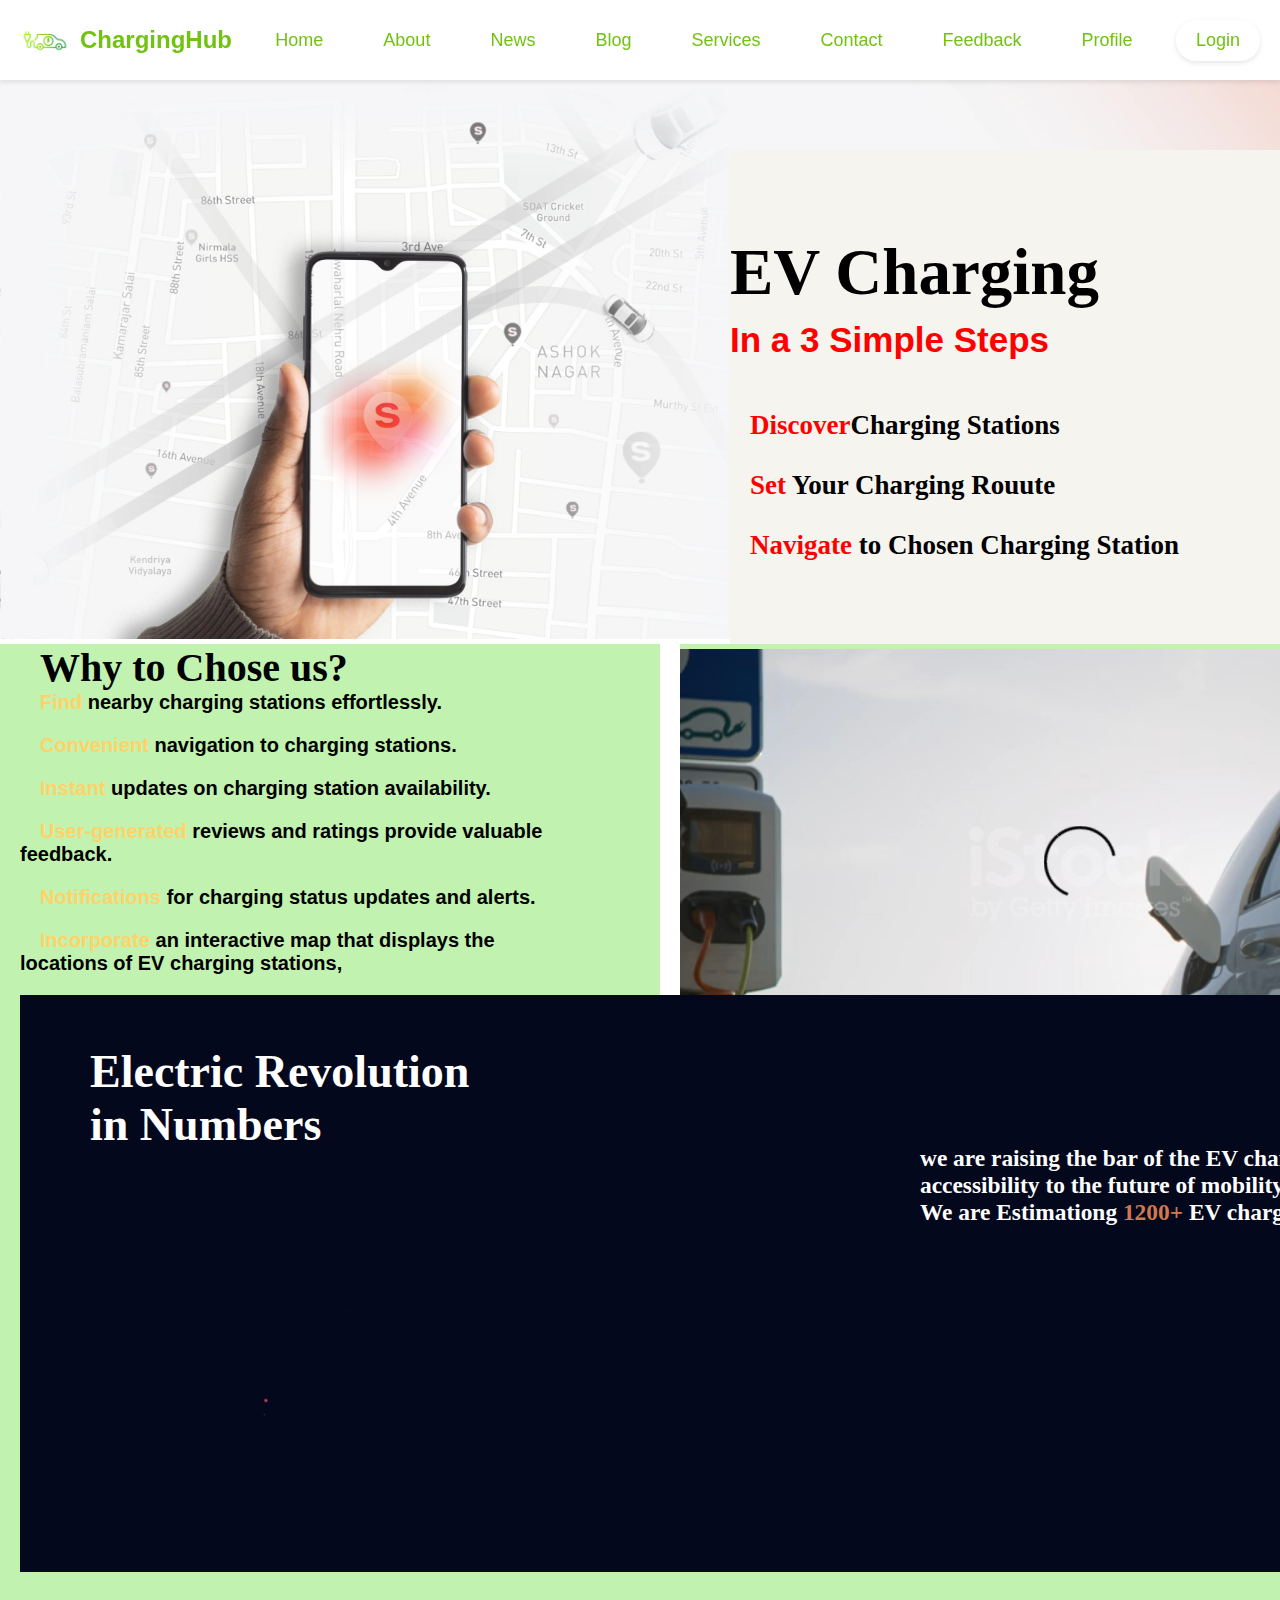
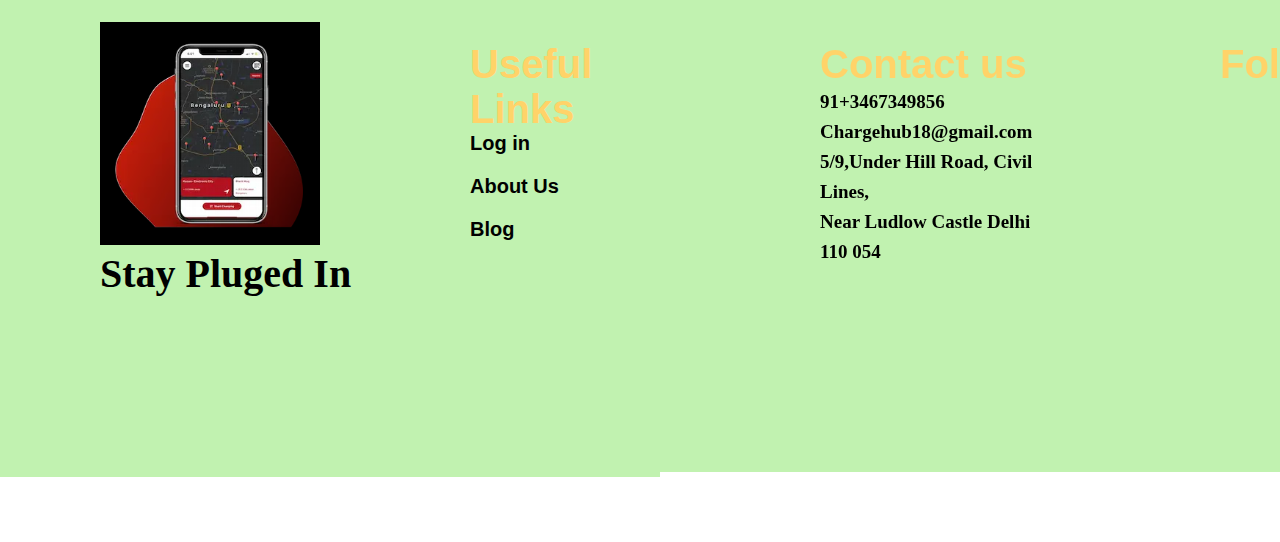
<file: index.html>
<!DOCTYPE html>
<html>
    <head>
        <title>this is home page</title>

        <link rel="stylesheet" href="https://cdnjs.cloudflare.com/ajax/libs/font-awesome/6.5.1/css/all.min.css" integrity="sha512-DTOQO9RWCH3ppGqcWaEA1BIZOC6xxalwEsw9c2QQeAIftl+Vegovlnee1c9QX4TctnWMn13TZye+giMm8e2LwA==" crossorigin="anonymous" referrerpolicy="no-referrer" />
        
        <link rel="stylesheet" href="home.css">
        
        <style>
            #video3
            {
                top: 0;
                position: absolute;
                margin-left: 660px;
                margin-top: 0px;
                background-color: #C1F2B0;
            }
           
        </style>
        
        

    </head>
    <body>
        <div id="navbar-placeholder"></div>
<script>
document.addEventListener('DOMContentLoaded', function() {
    fetch('navbar.html')
        .then(response => response.text())
        .then(data => {
            document.getElementById('navbar-placeholder').innerHTML = data;
        });
});
</script>
        <div id="allcontents">
        
        <!--
            <marquee class="notification">!!---ChargeHub---!!</marquee>   
                <label>
                    
                    <div class="slide">
                        <div id="menu">
                            
                                <h1 ><i class="fa-solid fa-bars" id="menu_icon"></i>Menu</h1>
                            
                                           
                        </div>
                        <ul>
                            
                            <li><a href="home.html"><i class="fa-solid fa-house"></i>Home</a></li>
                            <li><a href="#"><i class="fa-brands fa-servicestack"></i>Services</a></li>
                            <li><a href="about.html"><i class="fa-solid fa-address-card"></i>About us</a></li>
                            <li><a href="contact1.html"><i class="fa-solid fa-address-book"></i> Contact Us</a></li>
                            <li><a href="blog.html"><i class="fa-solid fa-blog"></i>Blog</a></li>
                        </ul>
                        
                         
                    </div>
                --> 
                
                
                                       
                    <ul class="nav-links">
                        <li><a href="home.html" data-audio-src="">Home</a></li>
                        <li><a href="about.html" data-audio-src="about_us.mp3">About</a></li>
                        <li><a href="news.html" data-audio-src="">News</a></li>
                        <li><a href="blog.html"data-audio-src="blog audio.mp3">Blog</a></li>
                        <li><a href="route.html" data-audio-src="">Services</a></li>
                        <li><a href="contact1.html" data-audio-src="">Contact</a></li>
                        <li><a href="feedback.php" data-audio-src="feedback audio.mp3">Feedback</a></li>
                    </ul>    
                </div>
            

                        
                    
        
                </label> 
                <div id="container"></div>
                    <div id="video1">
                        <video autoplay muted width="100%">
                            <source src="3-simple-steps-video.webm" type="video/webm">
                        </video>
                        <div id="content" >
                            <h1 id="first">EV Charging</h1>
                            <h2 id="second">In a 3 Simple Steps</h2>
                            <div id="steps">
                                <h2><i class="fa-solid fa-circle-check" id="third"></i><span class="highlight">Discover</span>Charging Stations <br><i class="fa-solid fa-circle-check" id="fourth"></i><span class="highlight">Set</span> Your Charging Rouute <br><i class="fa-solid fa-circle-check" id="fifth"></i><span class="highlight">Navigate</span> to Chosen Charging Station</h2>
                            </div>
                        </div>
                    
                    </div>
                </div>
                <div >
                    
                    <!---this is the features of EV charging station-->
                    <div id="middle1">
                        <h1><i class="fa-solid fa-circle-question" id="question"></i>Why to Chose us?</h1>
                        <div id="keys">
                            <h4><i class="fa-solid fa-diamond" id="question"></i><span class="highlight1">Find</span> nearby charging stations effortlessly.</h4>
                            <h4><i class="fa-solid fa-diamond"id="question"></i><span class="highlight1"> Convenient</span> navigation to charging stations.</h4>
                            <h4><i class="fa-solid fa-diamond"id="question"></i><span class="highlight1">Instant</span> updates on charging station availability.</h4>
                            <h4><i class="fa-solid fa-diamond"id="question"></i><span class="highlight1">User-generated</span> reviews and ratings provide valuable<br>feedback.</h4>
                            <h4><i class="fa-solid fa-diamond"id="question"></i><span class="highlight1">Notifications</span> for charging status updates and alerts.</h4>
                            <h4><i class="fa-solid fa-diamond"id="question"></i><span class="highlight1">Incorporate</span> an interactive map that displays the<br>locations of EV charging stations,</h4>
                            <h2></h2>
                        </div>    
                    <div>
                        <div id="video3">
                            <video  width="800" height="460" controls>
                                <source src="vehicle.mp4" type="video/mp4">
                                <track label="English" kind="subtitles" srclang="en" src="english.vtt" default>
                                <track label="Marathi" kind="subtitles" srclang="mr" src="marathi.vtt" default>

                            </video>
                                
                        </div>

                    
                      
                </div>
                <!---this is the revolution in past years-->
                <div>
                    <div id="midimg" background-color="#3C0753">
                        <img src="Demograph-4.gif" alt="" width="75%"height="65%" zoom="80%">
                        <div id="revolution">
                            <h1>Electric Revolution<br>in Numbers</h1>
                        </div>
                        <div id="rev"> 
                            <h3> we are raising the bar of the EV charging,<br> accessibility to the future of mobility!</h3>
                            <h3>We are Estimationg <span class="highlight2">1200+</span> EV charging Stations</h3>
                        </div>
                    </div>    
                    
                </div>

                <div id="bottom-page">
                    <div id="stay">
                        
                        <img src="image2.jpg" alt="pic">
                        <h1>Stay Pluged In</h1>
                        
                    </div>
                    <div id="useful-links">
                        <h1 class="highlight1">Useful Links</h1>
                        <h4>Log in</h4>
                        <h4>About Us</h4>
                        <h4>Blog</h4>
                    </div>
                    <div>
                        <div id="contacting">
                            <h1 class="highlight1">Contact us</h1>
                            <h2 class="address">91+3467349856</h2>
                            <h2 class="address">Chargehub18@gmail.com</h2>
                            <h2 class="address">5/9,Under Hill Road, Civil Lines,<br>Near Ludlow Castle Delhi 110 054</h2>
                        </div>
                        <div id="followus">
                            <h1 class="highlight1">Follow us</h1>
                            <h1><i class="fa-brands fa-x-twitter" id="follow"></i></h1>
                            <h1><i class="fa-brands fa-linkedin"id="follow"></i></h1>
                            <h1><i class="fa-brands fa-instagram"id="follow"></i></h1>
                        </div>
                    </div>
                    
                </div>
            </div> 
             
                         


         <script src="home.js"></script>
    </body>
</html>
</file>
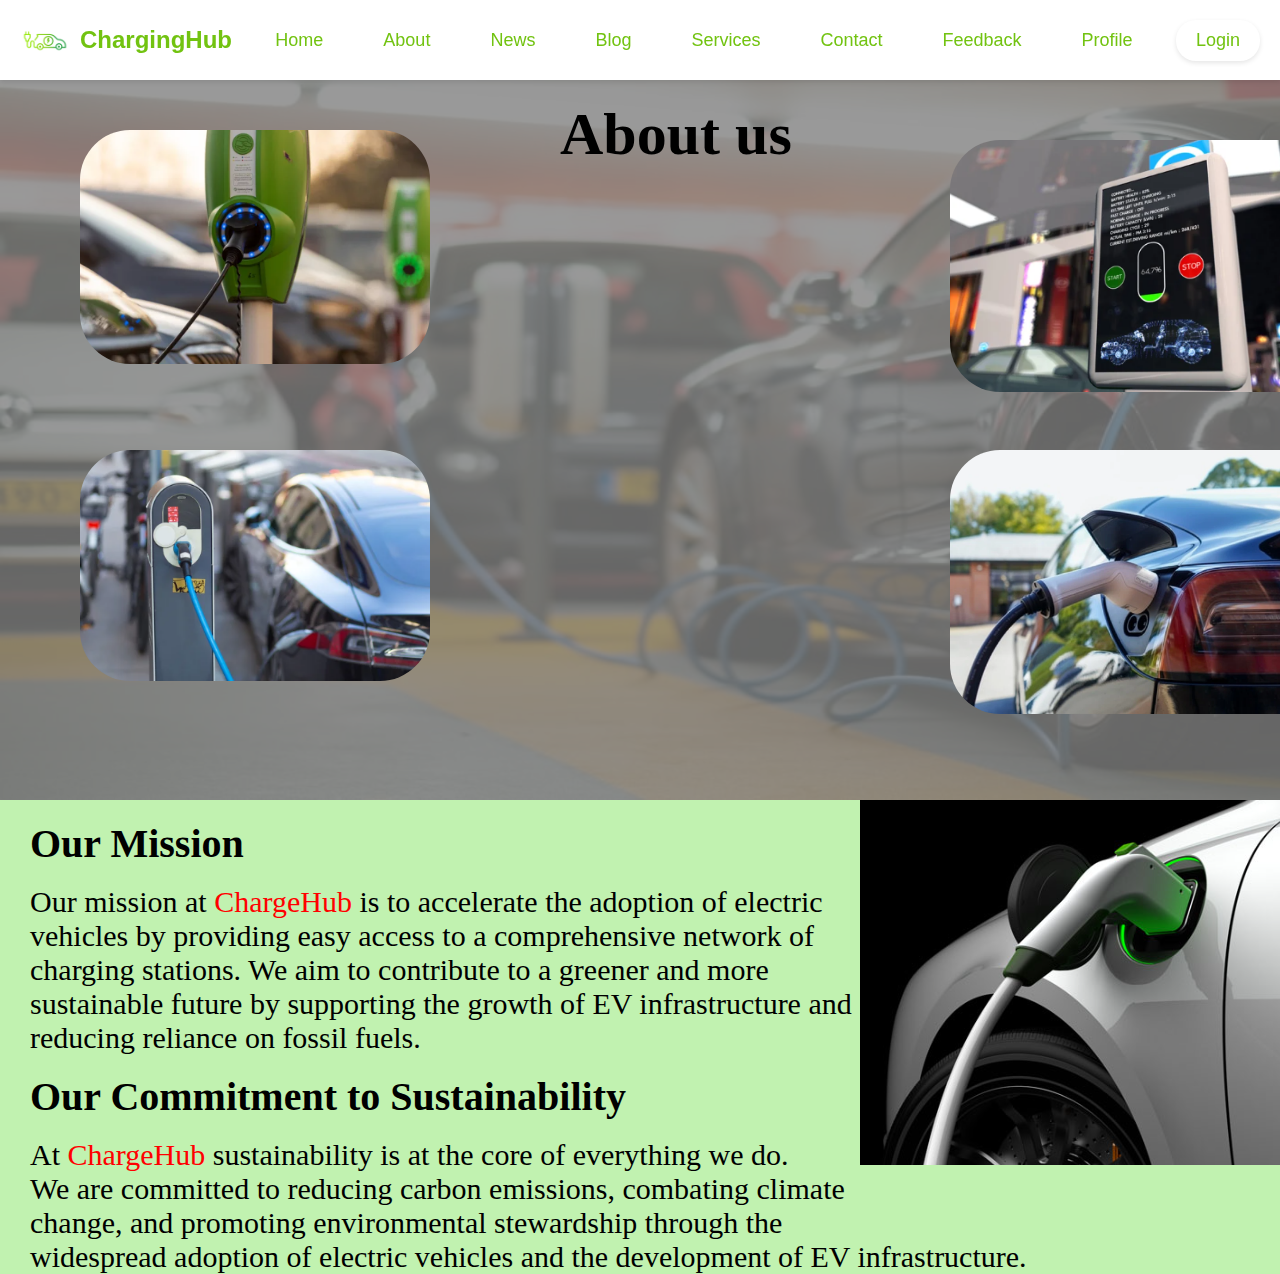
<file: about.html>
<html>
    <head>

        <title>about us</title>
        <link rel="stylesheet" href="about.css">
        
        <style>
            body{
                background-color: #C1F2B0;;
            }
            .about img 
            {
                animation: fadeIn 8s linear forwards;
            }
            @keyframes fadeIn
            {
                0%{
                    opacity: 0;
                }             
                25%{
                    opacity: 4;
                }
                50%{
                    opacity: 7;
                }
            }
          
        </style>
    </head>
    <body>
        


        
        <img src="background - Copy.jpg" id="backgroundimage"  alt="">
        <div id="navbar-placeholder"></div>
<script>
document.addEventListener('DOMContentLoaded', function() {
    fetch('navbar.html')
        .then(response => response.text())
        .then(data => {
            document.getElementById('navbar-placeholder').innerHTML = data;
        });
});
</script>
        
    </div>
    <h1 id="headline" style="color: black;
                            margin-top: 100px;">About us</h1> 
        <!--<div class="about">
            <h1 style="position: absolute;
                        top: 0;
                        margin-top: 30px;
                        margin-left: 70px;
                        font-size: 50px;
                        color: white;
                        background-color: black;
                        padding-left: 30px;
                        padding-right: 60px;">About us</h1>-->
            <img src="about1.png" id="image1"class="image" alt="">
            <img src="about2.png" id="image2"class="image" alt="">
            <img src="about3.png" id="image3"class="image" alt="">
            <img src="about4.png" id="image4"class="image" alt="">
        </div>

        <div>
            <img src="car1.png" id="car">
            <h3>Our Mission</h3>
            <br>
           <p id="info">Our mission at <span id="red"> ChargeHub</span> is to accelerate the adoption of electric <br> vehicles by providing easy access to a comprehensive network of <br>charging stations. We aim to contribute to a greener and more <br>
             sustainable future by supporting the growth of EV infrastructure and <br>reducing reliance on fossil fuels.</p>
             <br>
             <h3>Our Commitment to Sustainability</h3>
             <br>
             <p id="info">At <span id="red">ChargeHub</span> sustainability is at the core of everything we do. <br> We are committed to reducing carbon emissions, combating climate <br> change, and promoting environmental stewardship through the <br> widespread adoption of electric vehicles and the development of EV infrastructure.

             </p>
        </div>
          
        
    
    </body>
</html>
</file>
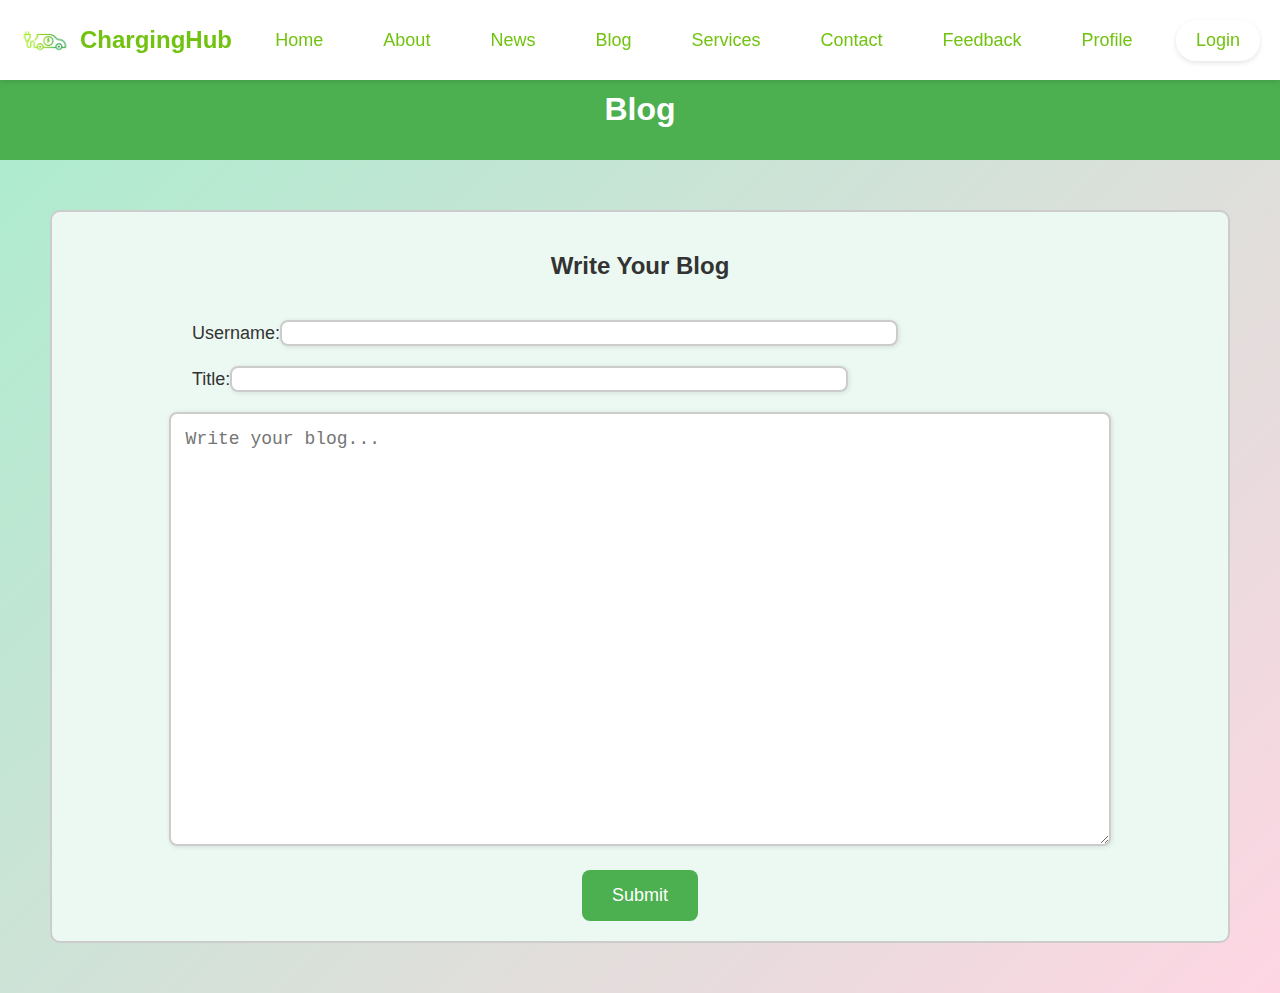
<file: blogwrite.html>
<!DOCTYPE html>
<html lang="en">
<head>
    <meta charset="UTF-8">
    <meta name="viewport" content="width=device-width, initial-scale=1.0">
    <title>BLOG</title>
    <style>
        body {
            font-family: 'Arial', sans-serif;
            margin: 0;
            padding: 0;
            box-sizing: border-box;
            background: linear-gradient(135deg, #a8edcd 0%, #fed6e3 100%);
            color: #333;
        }
        #con{
            padding-top: 60px;
        }
        #header {
            background-color: #4CAF50;
            padding: 10px;
            text-align: center;
            color: white;
            position: inherit;
        }


        #main {
            text-align: center;
            margin: 50px;
            border: 2px solid #ccc;
            border-radius: 10px;
            padding: 20px;
            background-color: #ecf9f2;
        }
        /* Username and Title input styles */
        #u, #t {
           font-size: 18px;
           padding-top: 20px;
           text-align: left; 
           margin-left: 20px; 
           padding-left: 100px;
        }
        
        input[type="text"] {
            width: 60%;
            height: 20px;
            font-size: 18px;
            border: 2px solid #ccc;
            border-radius: 8px;
            box-shadow: 1px 1px 5px rgba(0, 0, 0, 0.1);
            background-color: #fff;
        }
        
        /* Textarea styles */
        textarea {
            width: 80%;
            height: 400px;
            margin: 20px;
            padding: 15px;
            font-size: 18px;
            border: 2px solid #ccc;
            border-radius: 8px;
            box-shadow: 1px 1px 5px rgba(0, 0, 0, 0.1);
            background-color: #fff;
        }

        input[type="submit"] {
            background-color: #4CAF50;
            color: white;
            font-size: 18px;
            padding: 15px 30px;
            border: none;
            border-radius: 8px;
            cursor: pointer;
        }
        /* Navigation bar styles */
        
    </style>
</head>
<body>
    <div id="navbar-placeholder"></div>
<script>
document.addEventListener('DOMContentLoaded', function() {
    fetch('navbar.html')
        .then(response => response.text())
        .then(data => {
            document.getElementById('navbar-placeholder').innerHTML = data;
        });
});
</script>
    <div id="con">
    <div id="header">
        <h1>Blog</h1>
    </div>
    <div id="main">

        <h2>Write Your Blog</h2>
        <!-- Form for submitting a blog -->
        <form action="blogsubmit.php" method="post" name="frm" onSubmit="return check();">
            <div id="u">Username:<input type="text" name="u"><span id="user" style="color: red; "></span></div>
            <div id="t">Title:<input type="text" name="title"><span id="title" style="color: red; "></span></div>
            <textarea name="content" placeholder="Write your blog..."></textarea><span id="content" style="color: red;"></span><br>
            <input type="submit" name="submit">
        </form>
    </div>
</div>
    <!-- JavaScript for form validation -->
    <script>

    function check() {
        var uname = document.frm.u.value;
        var con = document.frm.content.value;
        var ti = document.frm.title.value;
        var unamePattern = /^\w{3,20}$/;
        var number = /^[0-9]+$/;
        var titlePattern = /^[a-zA-Z0-9][a-zA-Z0-9\s]{1,48}[a-zA-Z0-9]$/;
        var userError = document.getElementById("user");
        var titleError = document.getElementById("title");
        var contentError = document.getElementById("content");

        if (uname == "") {
            userError.innerText = "*  enter username";
            return false;
        } else if (number.test(uname)) {
            userError.innerText = "*  enter only letters in username";
            return false;
        } else if (!unamePattern.test(uname)) {
            userError.innerText = "* No special character at the beginning or end of the username, and spaces in between";
            return false;
        } else {
            userError.innerText = "";
        }

        if (ti == "") {
            titleError.innerText = "*  enter title";
            return false;
        } else if (number.test(ti)) {
            titleError.innerText = "* No number in title";
            return false;
        } else if (!titlePattern.test(ti)) {
            titleError.innerText = "* No special character at the beginning or end of the title, and spaces in between";
            return false;
        } else {
            titleError.innerText = "";
        }

        if (con == "") {
            contentError.innerText = "*  enter content";
            return false;
        } else if (con.length > 5000) {
            contentError.innerText = "*  reduce content length";
            return false;
        } else {
            contentError.innerText = "";
        }

        return true;
    }
    </script>
</body>
</html>
</file>
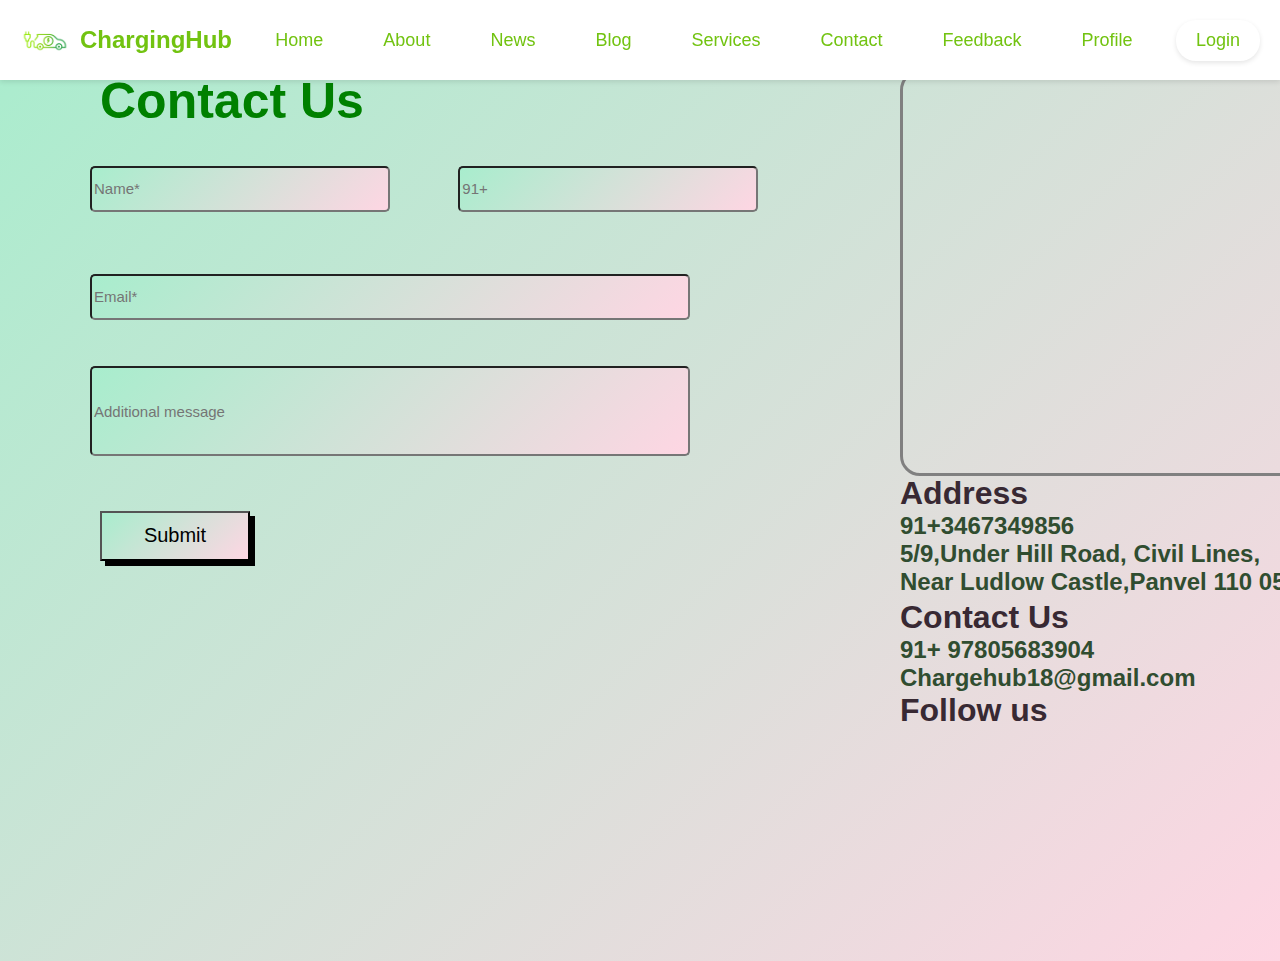
<file: contact1.html>
<html>
    <head>
        <title>contact page</title>
        <link rel="stylesheet" href="https://cdnjs.cloudflare.com/ajax/libs/font-awesome/6.5.1/css/all.min.css" integrity="sha512-DTOQO9RWCH3ppGqcWaEA1BIZOC6xxalwEsw9c2QQeAIftl+Vegovlnee1c9QX4TctnWMn13TZye+giMm8e2LwA==" crossorigin="anonymous" referrerpolicy="no-referrer" />

        <link rel="stylesheet" href="contactfinal1.css">
        
        <link rel = "stylesheet" href = "http://cdn.leafletjs.com/leaflet-0.7.3/leaflet.css"/>
  	<script src = "http://cdn.leafletjs.com/leaflet-0.7.3/leaflet.js"></script>
    <script src="contactfinal.js"></script>

    </head>
    <body">
    <!----
    <div id="back">
        <div id="welcome"><?php echo welcome  your message successfully sent! ?></div>
    </div>-->
    <div id="navbar-placeholder"></div>
<script>
document.addEventListener('DOMContentLoaded', function() {
    fetch('navbar.html')
        .then(response => response.text())
        .then(data => {
            document.getElementById('navbar-placeholder').innerHTML = data;
        });
});
</script>
         <div id="page">
    
        <h4>Contact Us</h4>
        <!--taking name and gmail for sending their opinions-->
        <form method="post" action="contact.php" name="contact" onsubmit="check();" >
            <div id="userinfo">
                <!--accepting the name from user-->
                <i class="fa-solid fa-user"></i><input type="text" name="uname" placeholder="Name*">
                <!--<i class="fa-solid fa-user"></i><input type="text" name="uname" placeholder="Name*">-->
                <h6 class="visible" id="valid1" style="margin-top: 200px;
                                            margin-left: 100px;">- - enter name - -</h6>
                <h6 class="visible" id="valid4" style="margin-top: 200px;
                                            margin-left: 100px;">- - enter the valid name - -</h6>                           

                <i class="fa-solid fa-phone"></i><input type="text" name="uphone" placeholder="91+"><br>
                <h6 class="visible" id="valid2" style="margin-top: 200px;
                                            margin-left: 500px;">- - enter phone number - -</h6>
                <h6 class="visible" id="valid7" style="margin-top: 200px;
                                             margin-left: 500px;">- - enter correct phone number - -</h6>
                <h6 class="visible" id="valid8" style="margin-top: 200px;
                                            margin-left: 500px;">- - enter 10 digit number - -</h6>
                <h6 class="visible" id="valid5" style="margin-top: 200px;
                                        margin-left: 500px;">- - enter valid phone number - -</h6>
                <i class="fa-solid fa-envelope"></i><input type="text" class="common" name="umail" placeholder="Email*"><br>
                <h6 class="visible" id="valid3" style="margin-top: 300px;
                                            margin-left: 100px;">- - please enter mail - -</h6>
                <h6 class="visible" id="valid6" style="margin-top: 300px;
                                            margin-left: 100px;">- - enter valid mail - -</h6>                            
                <i class="fa-solid fa-message"></i><input type="text" class="common"id="message" name="umessage" placeholder="Additional message">
                <br>
                <button id="button" onclick="check();">Submit</button>
                
            </div>
		</form>
        
        <div id="frame">

            <div id = "map" style = "width: 450px; height: 400px"></div>
            <div id="contacting">
                <h1 class="highlight1">Address</h1>
                <h2 class="address">91+3467349856</h2>
                <h2 class="address">5/9,Under Hill Road, Civil Lines,<br>Near Ludlow Castle,Panvel 110 054</h2>
                <hr style="margin-left: 900px;margin-right: 140px;height:1px; background-color:red">
                <h1 class="highlight1" >Contact Us</h1>
                <h2 class="address">91+ 97805683904 <br>Chargehub18@gmail.com</h2>
                <h1 class="highlight1">Follow us</h1>
                <h1><i class="fa-brands fa-x-twitter" id="follow"></i></h1>
                <h1><i class="fa-brands fa-linkedin"id="follow"></i></h1>
                <h1><i class="fa-brands fa-instagram"id="follow"></i></h1>
            </div>    
            
        </div>    

        </div>

              
            <script>
                // Creating map options
                var mapOptions = {
                   center: [18.9902, 73.1277],
                   zoom: 10
                }
                
                // Creating a map object
                var map = new L.map('map', mapOptions);
                
                // Creating a Layer object
                var layer = new L.TileLayer('http://{s}.tile.openstreetmap.org/{z}/{x}/{y}.png');
                
                // Adding layer to the map
                map.addLayer(layer);
           
                // Creating a marker
                var marker = L.marker([18.9902, 73.1277]);
                
                // Adding marker to the map
                marker.addTo(map);
             </script>
    </body>
</html>
</file>
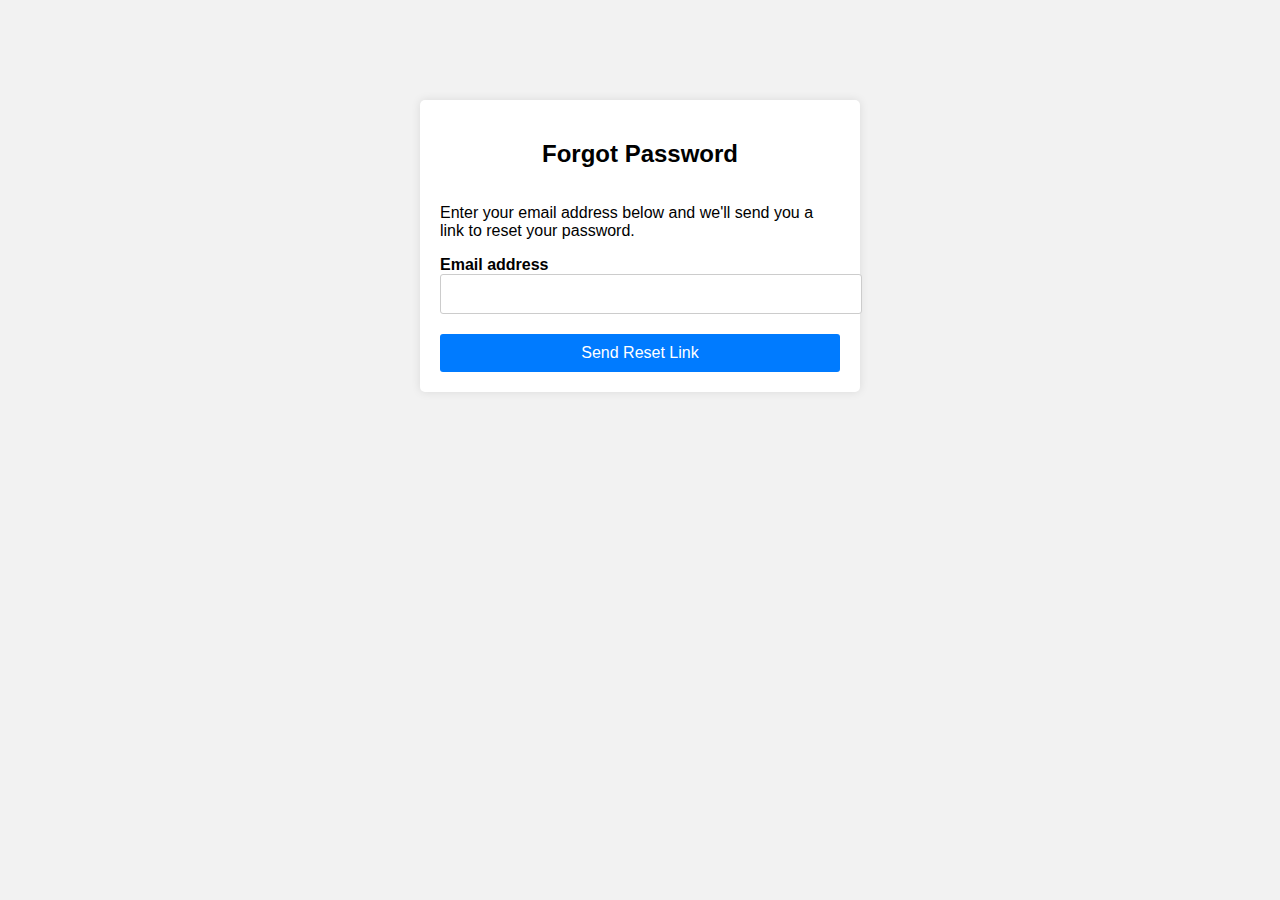
<file: forget.htm>
<!DOCTYPE html>
<html lang="en">
<head>
    <meta charset="UTF-8">
    <meta name="viewport" content="width=device-width, initial-scale=1.0">
    <title>Forgot Password</title>
    <link rel="stylesheet" href="forget.css">
</head>
<body>
    <div class="container">
        <form action="#">
            <h2>Forgot Password</h2>
            <p>Enter your email address below and we'll send you a link to reset your password.</p>
            <div class="form-group">
                <label for="email">Email address</label>
                <input type="email" id="email" name="email" required>
            </div>
            <button type="submit">Send Reset Link</button>
        </form>
    </div>
</body>
</html>
</file>
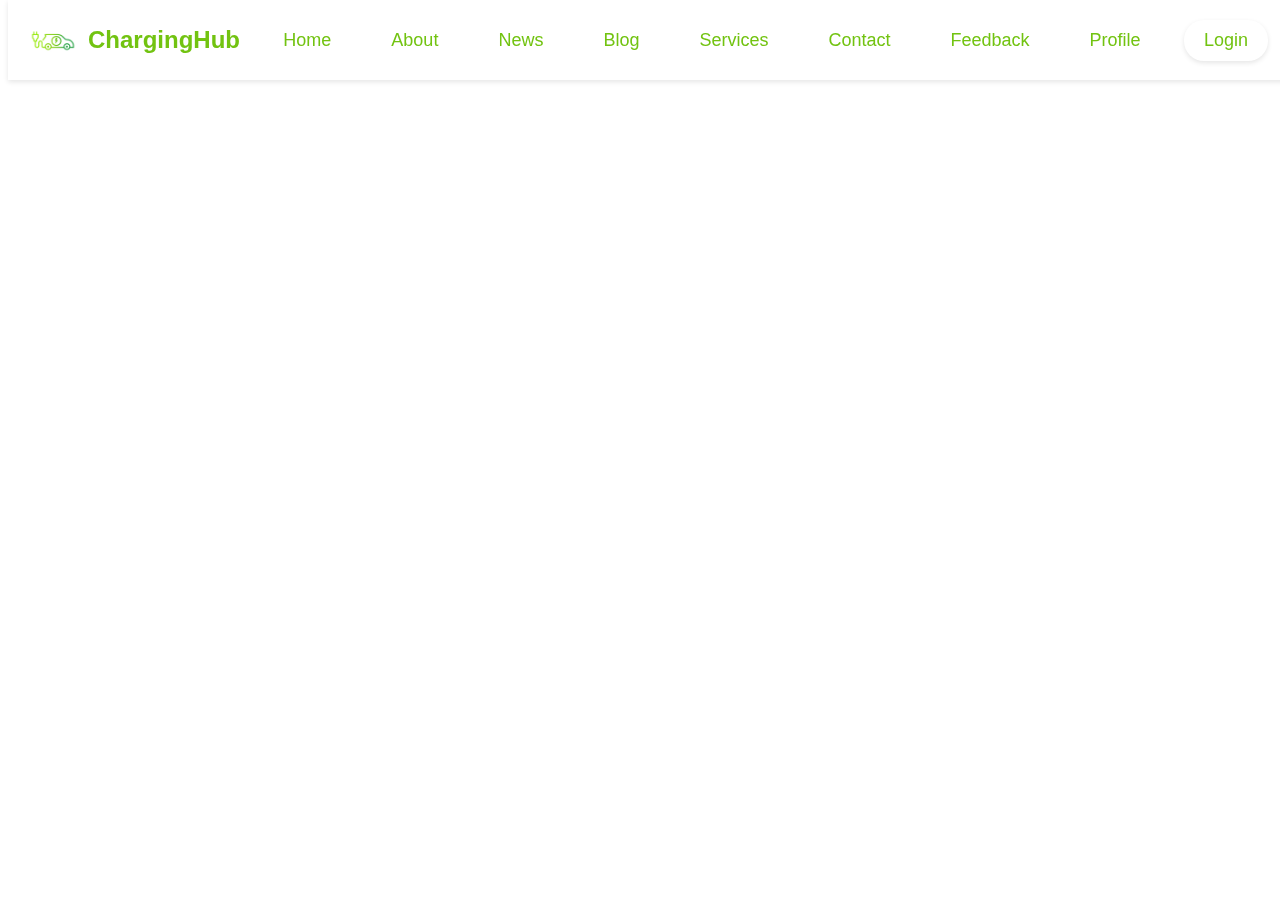
<file: navbar.html>
<!DOCTYPE html>
<html lang="en">
<head>
    <meta charset="UTF-8">
    <meta name="viewport" content="width=device-width, initial-scale=1.0">
    <title>Document</title>
</head>
<body>
    <style>
        
#nav {
    font-family: 'Montserrat', sans-serif;
    position: fixed;
    display: flex;
    align-items: center;
    justify-content: space-between; 
    top: 0;
    height: 80px;
    width: 100%;
    background-color: #fff;
    color: #72c311;
    box-shadow: 0 2px 5px rgba(0, 0, 0, 0.1);
    z-index: 1000;
}

.logo {
    display: flex;
    align-items: center;
    padding-left: 20px;
}

.logo img {
    width: 50px; /* Adjust size as needed */
    height: auto;
    margin-right: 10px;
}

.logo h1 {
    font-size: 24px;
    margin: 0;
    font-weight: 600;
}

.nav-links {
    list-style-type: none;
    margin: 0;
    padding: 0;
    display: flex;
    align-items: center;
}

.nav-links li {
    margin-right: 20px;
}

.nav-links li:last-child {
    margin-right: 0;
}

.nav-links li a {
    color: #72c311;
    text-decoration: none;
    font-size: 18px;
    padding: 10px 20px;
    border-radius: 20px;
    transition: background-color 0.3s ease;
}

.nav-links li a:hover {
    background-color: #f0f0f0;
    color: #555;
}
.login-button-container {
    display: flex;
    align-items: center;
    padding-right: 20px;
}

.login-button {
    font-size: 18px;
    color: #72c311; /* Match the nav links color */
    background-color: #fff; /* Background color matching the nav bar */
    padding: 10px 20px;
    border-radius: 20px;
    text-decoration: none;
    box-shadow: 0 2px 5px rgba(0, 0, 0, 0.1); /* Consistent with nav bar shadow */
    transition: background-color 0.3s ease, color 0.3s ease;
}

.login-button:hover {
    background-color: #72c311; /* Background color on hover */
    color: #fff; /* Text color on hover */
}

    </style>
    <div id="nav">
        <div class="logo">
            <img src="logo.png" alt="ChargingHub Logo">
            <h1>ChargingHub</h1>
        </div>
        <ul class="nav-links">
            <li><a href="index.html">Home</a></li>
            <li><a href="about.html" >About</a></li>
            <li><a href="news.html" >News</a></li>
            <li><a href="blog.php">Blog</a></li>
            <li><a href="info.php" >Services</a></li>
            <li><a href="contact1.html" >Contact</a></li>
            <li><a href="feedback.php">Feedback</a></li>
            <li><a href="profile.php">Profile</a></li>
        </ul>    
        <div class="login-button-container">
            <a href="login.php" class="login-button">Login</a>
        </div>    
    </div>
    <audio id="audio" src="welcome.mp3" </audio>
    <script>
       document.addEventListener("DOMContentLoaded", function () {

var audio = document.getElementById("audio");


var navLinks = document.querySelectorAll(".nav-links a[href='index.html']");
navLinks.forEach(function (link) {
    link.addEventListener("click", function (event) {
        event.preventDefault(); // Prevent the default link behavior
        var targetUrl = this.getAttribute("href"); // Get the href attribute of the clicked link

        // Play the audio
        audio.play();

        // Redirect after a short delay, adjust the delay to match your audio clip length
        setTimeout(function () {
            window.location.href = targetUrl;
        }, 3000); // Delay in milliseconds, adjust according to the length of your audio clip
    });
});
});
        </script>
          
</body>
</html>
</file>
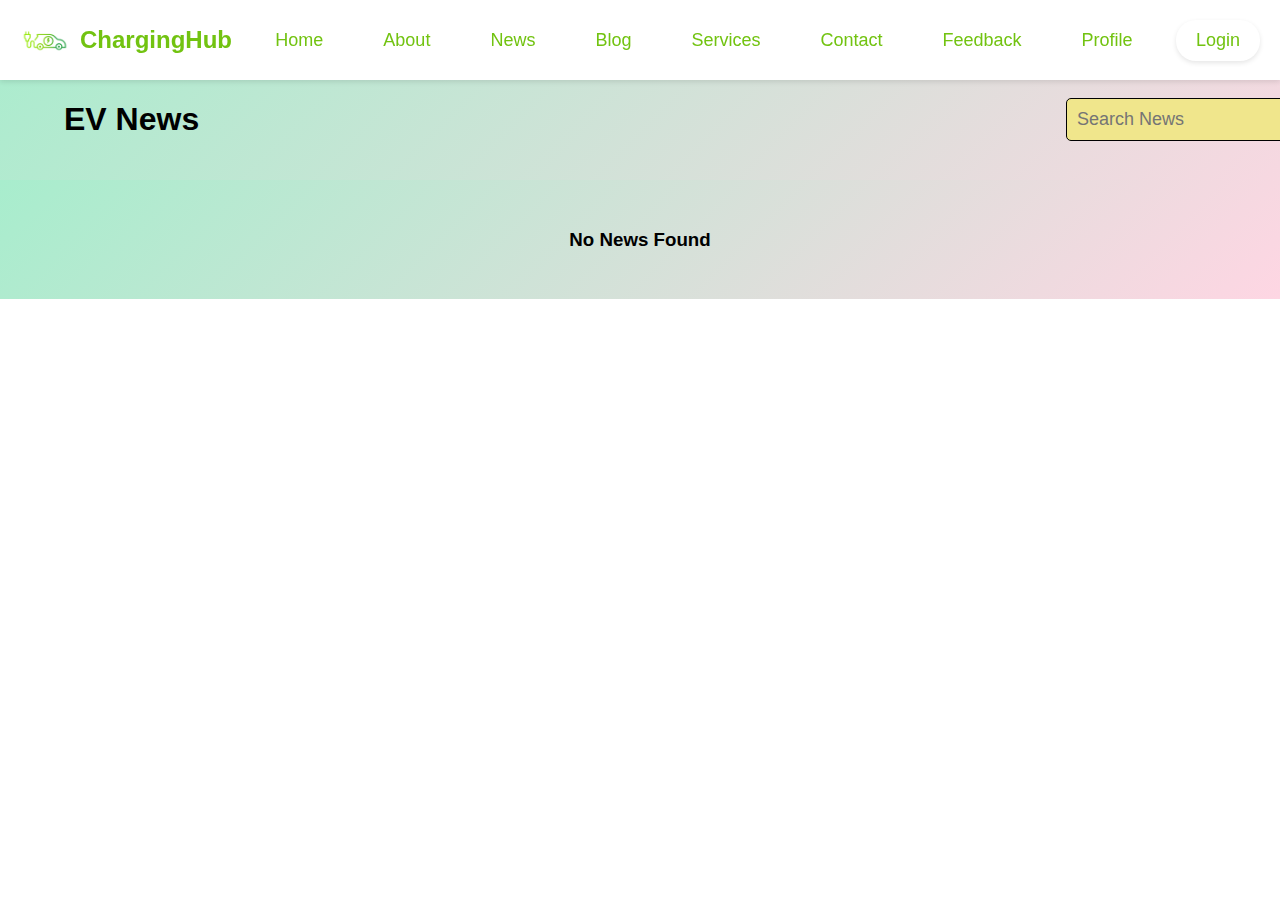
<file: news.html>
<!DOCTYPE html>
<html lang="en">
<head>
    <meta charset="UTF-8">
    <meta name="viewport" content="width=device-width, initial-scale=1.0">
    <title>India News</title>
    <link rel="stylesheet" href="news.css">
</head>
<body>
    <div id="navbar-placeholder"></div>
<script>
document.addEventListener('DOMContentLoaded', function() {
    fetch('navbar.html')
        .then(response => response.text())
        .then(data => {
            document.getElementById('navbar-placeholder').innerHTML = data;
        });
});
</script>

    <div>
        <header class='head'>
            <h1>EV News</h1>
            <input
                type='text'
                id='searchInput'
                placeholder='Search News'
            >
        </header>
        <section class='news-div' id="newsSection">
            <h3>No News Found</h3>
        </section>
    </div>
    <script src="news.js"></script>
</body>
</html>
</file>
<file: home.css>
*{
    margin: 0;
    padding: 0;
    
    
}
#top{
    display: inline-block;
    padding-left: 20px;
    color: #A3DA8D;
    font-size: 65px;
    height: 20px;
    

    
    
}
#headline{

    display: inline-block;
    padding-left: 350px;
    font-size: 45px;
    font-family:perpetua;
    color: white;
    transition: all 2s ease;

    
}
#notfound{
    color: red;
    margin-right: 15px;
   font-size: 20px;
    
}
#upper
{
    background: linear-gradient(to right, #000000, #0f9b0f); /* W3C, IE 10+/ Edge, Firefox 16+, Chrome 26+, Opera 12+, Safari 7+ */

    
   /* background: linear-gradient(to bottom, #000066 0%, #660033 100%);*/
    
    padding-bottom: 50px;
    position: relative;
    animation-name: slowMotion;
    animation-duration: 5s; /* Adjust the duration for slower or faster motion */
    animation-timing-function: ease-in-out;
    
}
.notification{
    color: black;
    position: absolute;   
    background-color: #C1F2B0;
    font-size: 20px;
    /*#03081d;*/
    
    
}
.slide{
    background-color:#228B22;
    height: 98%;
    width: 280px;
    position: absolute;
    color: black;
    font-size: 20px;

}
h1{
    top: 0;
    left: 0;
}
/*
#input1{
    display: none;
    visibility: hidden;
} */
#menu{
    font-size: 20px;
    text-align: center;

    padding-right: 30px;
    padding-top: 3px;
    background-color: #87A922;
    color: black;
}
/*
#symbol{
    background-color:red;
    position: absolute;
    height: 47px;
    width: 50px;
    top: 0;
    cursor: pointer;
    border-radius: 2px;
    box-shadow: 10px;
}
*/
ul li a{
    font-size: 23px;
    line-height: 80%;
    padding: 25px 30px;
    display: block;
    color: #f4b79b;
    text-decoration: none;
    
}
ul li a i{
    width: 50px;
    padding: 0;
    font-size: 30px;
}
/*#navbar{
    color: white;
    /*background-color: black;
   padding-bottom: 300px;
   display: inline-block;
   padding-right: 50px;*/
  /* height: 100vh;
   width: 200px;
   padding-top: 40px;
   margin: 0;
   background: linear-gradient(to bottom,black,black);
   font-size: 20px;
   position: relative;
   left: 50px;
    
}*/
#highlight2{
    color: white;
}


.searchbar{
   display: flex;
   position: absolute;
   right: 2px;
   bottom: 0;
   font-weight: 30px;
    
    
}
#search1 {
    
      padding: 10px;
      width: 150px;
      border: 2px solid black;
      border-radius: 5px;
      height: 8px;
      font-size: 20px;
      margin-right: 5px;
}
#search-icon{
    height: 30px;
    width: 30px;
    border-radius: 5px;
}
#log-in{
    display: block;
    position: absolute;
     right: 5px;
     line-height: 6px;
     top: 12px;
     font-size: 29px;
     color:black;
    }
#menu_icon{
    left: 0;
    position: absolute;
}  
#container{
    position: absolute;
    background-color: rgb(245, 244, 239);
}
#content{
    display:block;
    position:absolute;
    padding-top: 100px;
    padding-left: 0px;
    right: 0px;
    text-align: left;
    width: 550px;
    height: 500px;
    top: 150px;
    background-color: rgb(245, 244, 239);
    line-height: 45px;
} 
#first
{
    font-size: 65px;
} 
#second
{
    font-size: 35px;
    font-family:Arial, Helvetica, sans-serif;
    color: red;
    line-height: 50px;
    position:relative;
    padding-top: 20px;
    
}
#steps{
    line-height: 60px;
    position: relative;
    padding-top: 30px;
    font-size: 18px;
}
#third {
   padding: 10px;
   
}
#fourth{
    padding: 10px;
}
#fifth{
    padding: 10px;
}   
.highlight{
    color: red;
}
#middle{
    
    
    height: 170px;
    float: right;
    
   
    
}
#middle1{
    position: relative;
   
    
    background-color: #C1F2B0;
    padding-left: 20px;
    width: 50%;
    /*background-color: #092635;*/
    font-size: 20px;
    color: black;
    
}

#question{
    padding: 10px;
}
h4{
    padding-bottom: 20px;
    font-size: 20px;
    position: relative;
    left:0px;
    font-family: 'Lucida Sans', 'Lucida Sans Regular', 'Lucida Grande', 'Lucida Sans Unicode', Geneva, Verdana, sans-serif;
}



@frames slowMotion {
    0% {
      opacity: 0.4;
      transform: translateY(0px);
    }
    100% {
      opacity: 1;
      transform: translateY(0);
    }
  }
  
  .slow-motion {
    animation: slowMotion 3s cubic-bezier(0.16, 1, 0.3, 1) infinite; /* Adjust the duration (5s) and timing function for slower motion */
  }
  /*css for thrid page*/
  /*start*/
  
  #midimg{
    position: relative;
    
    width: 1500px;
    padding-left: 0px;
    left: 0;
    float: left;
    background-color: #03081d;
  }
  #revolution{
    position: absolute;
    color: white;
    top: 50px;
    left: 70px;
    font-size: 23px;
    font-family:cursive;


  }
  #rev{
    position: absolute;
    left: 900px;
    top: 150px;
    color: white;
    font-size: 20px;
    font-family:cursive;
 }
.highlight2{
    color: #d2784e;;
 }
 .highlight1{
    color:#FFD369;
    font-family: "Gill Sans", sans-serif;
    
 }

 
  /*css for bottom page */
  #bottom-page{
    
    background-color:#C1F2B0;
    width: 1600px;
    height: 500px;
    padding-top: 150;
    display: inline-block;
    font-family: cursive;
    
  }
  #stay{
    padding-left: 80px;
    padding-top: 50px;
    font-size: 20px;
    color: black;
    position: absolute;
    
  }
  #useful-links{
    color: black;
    display: block;
    position:absolute;
    padding-top: 70px;
    padding-left: 450px;
 }
 #useful-links1{
    padding-bottom: 20px;
 }
 #contacting{
    color: black;
    position: absolute;
    margin-left: 800px;
    margin-top: 70px;
 }
 .address{
    line-height: 30px;
    font-size: 19px;
    font-family:serif;
    font-weight: 9px;
 }
 #followus{
    color: black;
    position: absolute;
    height: 500px;
    width: 500px;
    margin-left: 1200px;
    margin-top: 70px;
    margin-right: 0;
 }
 #follow{
    
        float: left;
        padding-top: 19px;
        padding-right: 25px;
   
    
 }
</file>
<file: about.css>
*{
    margin: 0;
    padding: 0;
}




#backgroundimage
{
    width: 1530px;
    filter: contrast(20%);
    height: 800px;
    padding-bottom: 20px;
    
    
}
.image
{
    
    position: absolute;
    top: 0;
    width: 350px;
    border-radius: 50px;

}
#headline
{
    position: absolute;
    top: 0;
    font-size: 60px;
    margin-left: 560px;
    margin-top: 200px;
    color: black;
   
    
}
.image.show
{
    opacity: 1;
}
#image1
{
    position:absolute;
    top: 0;
    margin-top: 130px;
    margin-left: 80px;
    border-radius: 50px;
    width: 350px;
    transition: all 4s;
}
#image2{
    margin-top: 140px;
    margin-left: 950px;
    width: 380px;
}
#image3
{
    margin-top: 450px;
    margin-left: 80px;
    width: 350px;
}
#image4
{
    margin-left: 950px;
    margin-top:450px;
    width: 400px;
}
#image5
{
    margin-left: 450px;
    margin-top: 250px;
    width: 200px;
    filter: drop-shadow(20px red);
}
#car
{
    position: absolute;
    top: 0;
    margin-left: 860px;
    margin-top: 800px;
    background-color: black;
}
h3
{
    font-size: 40px;
    padding-left: 30px;
}
#info
{
    font-size: 30px;
    margin-left: 30px;
}
#red
{
    color: red;
}
</file>
<file: contactfinal1.css>
*{
    font-family: 'Montserrat', sans-serif;
    margin: 0;
    

    

}

#page{
   background: linear-gradient(135deg, #a8edcd 0%, #fed6e3 100%);;
    padding-top: 22px;
    padding-bottom:400px;
   
    
}
h4{
    margin-left: 100px;
    margin-top: 50px;
    font-size: 50px;
    color: green;
}
#userinfo{
    line-height:3.6;
    padding-left: 30px;
    font-size: 30px;
    
}
input{
    line-height: 40px;
    width: 300px;
    border-radius: 5px;
    color: black;
    background: linear-gradient(135deg, #a8edcd 0%, #fed6e3 100%);
    font-size: 15px;
    
}

i{
    padding: 30px;
    color: rgb(52, 50, 50);
}
.common{
    
    width: 600px;
    margin-top: 10px;
}
#button{
   margin-top: 50px;
    margin-left: 70px;
    width: 150px;
    height: 50px;
    box-shadow: 5px 5px black;
    background: linear-gradient(135deg, #a8edcd 0%, #fed6e3 100%);
    color: black;
    font-size: 20px;
}
#message{
    height: 90px;
    margin-top: 20px;
}
#map{
    position: absolute;
    display: block;
    top: 0;
    margin-left: 900px;
    margin-top: 70px;
    border: solid grey;
    border-radius: 20px;
}
#contacting{
    color: #304D30;
    margin-left: 900px;
    position: absolute;
    top: 475px;
}
#follow{
    float: left;
}
.highlight1{
    color: #382933;
}
.visible{
    color: red;
    font-size: 14px;
    font-family: sans-serif;
    position: absolute;
    top: 0;
    visibility: hidden;
   
}
</file>
<file: forget.css>
body {
    font-family: Arial, sans-serif;
    background-color: #f2f2f2;
    margin: 0;
    padding: 0;
    background-image:(123.jpg) ;
  
}

.container {
    width: 400px;
    margin: 100px auto;
    background-color:white;
    border-radius: 5px;
    box-shadow: 0 0 10px rgba(0, 10, 11, 0.1);
    padding: 20px;
    
}

form {
    display: flex;
    flex-direction: column;
}

h2 {
    margin-bottom: 20px;
    text-align: center;
}

.form-group {
    margin-bottom: 20px;
}

label {
    font-weight: bold;
}

input[type="email"] {
    width: 100%;
    padding: 10px;
    border: 1px solid #ccc;
    border-radius: 3px;
    font-size: 16px;
}

button[type="submit"] {
    background-color: #007bff;
    color: #fff;
    border: none;
    padding: 10px 20px;
    border-radius: 3px;
    cursor: pointer;
    font-size: 16px;
    transition: background-color 0.3s;
}

button[type="submit"]:hover {
    background-color: #0056b3;
}
</file>
<file: news.css>
body {
    margin: 0;
    box-sizing: border-box;
    font-family: -apple-system, BlinkMacSystemFont, 'Segoe UI', 'Roboto', 'Oxygen',
      'Ubuntu', 'Cantarell', 'Fira Sans', 'Droid Sans', 'Helvetica Neue',
      sans-serif;
    -webkit-font-smoothing: antialiased;
    -moz-osx-font-smoothing: grayscale;
  }
  
  .News {
    width: 20%;
    padding: 20px;
    height: auto; /* Adjusted for content */
    background-color: white;
    border-radius: 8px;
    box-shadow: 0 0 10px rgba(0, 0, 0, 0.1);
    display: flex;
    flex-direction: column;
    row-gap: 10px;
    margin-bottom: 20px; /* Space between news items */
  }
  
  .news-div {
    display: flex;
    flex-wrap: wrap;
    gap: 20px; /* Adjusted gap for better spacing */
    background: linear-gradient(135deg, #a8edcd 0%, #fed6e3 100%);
    padding: 30px 5%;
    justify-content: center; 
  }
  :root {
    --navbar-height: 60px; /* Adjust based on the actual height of your navbar */
}

.head {
  background: linear-gradient(135deg, #a8edcd 0%, #fed6e3 100%);
  padding: 20px 5%;
    padding-top: calc(20px + var(--navbar-height)); /* Add navbar height to top padding */
    width: 100%;
    display: flex;
    justify-content: space-between;
    align-items: center;
}

  
  input {
    width: 20%; /* Adjusted for better visibility */
    padding: 10px;
    font-size: 18px;
    border-radius: 5px;
    outline: none;
    border: 1px solid #000;
    background-color: #f0e68c;
  }
  
  .news-img {
    width: 100%;
    height: 200px;
    background: linear-gradient(135deg, #a8edcd 0%, #fed6e3 100%);
    border-radius: 8px;
    overflow: hidden;
    display: flex;
    justify-content: center;
    align-items: center;
  }
  
  .news-img img {
    width: 100%;
    height: auto;
    border-radius: 8px; /* Ensure rounded corners for the image */
  }
  
  .source {
    display: flex;
    justify-content: space-between;
    color: gray;
    font-size: 0.9em; /* Slightly smaller font size */
  }
  
  /* Additional styles for responsiveness */
  @media (max-width: 768px) {
    .News {
      width: 45%; /* Adjust for smaller screens */
    }
  
    input {
      width: 50%; /* Larger search bar on smaller screens */
    }
  }
  
  @media (max-width: 480px) {
    .News {
      width: 90%; /* Adjust for mobile screens */
    }
 
    .head,
    .news-div {
      flex-direction: column;
      align-items: center;
    }
  
    input {
      width: 80%; /* Full-width search bar on mobile screens */
      margin-bottom: 20px; /* Space below the search bar */
    }
  }
</file>
